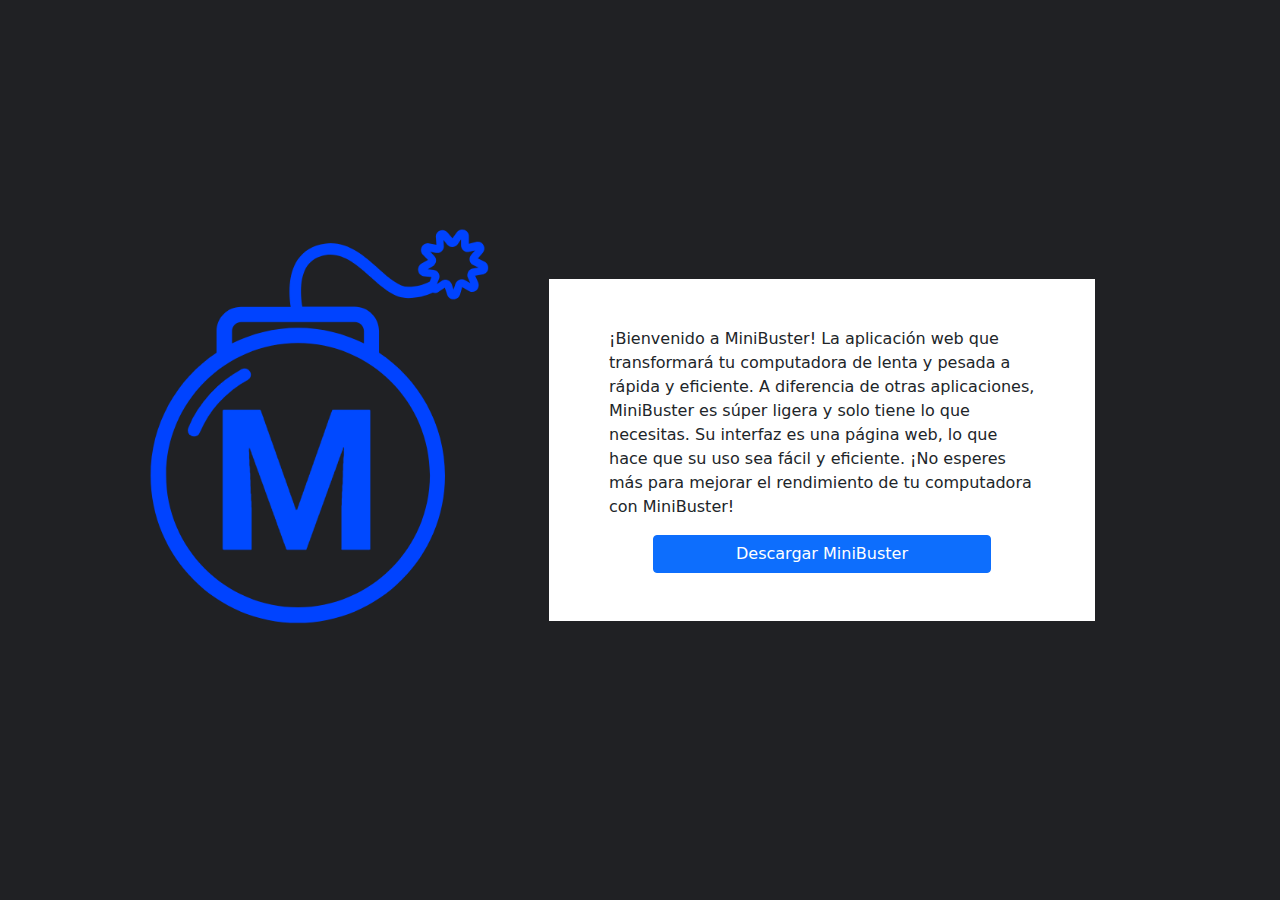
<file: index.html>
<!DOCTYPE html>
<html lang="en">
<head>
    <meta charset="UTF-8">
    <meta http-equiv="X-UA-Compatible" content="IE=edge">
    <meta name="viewport" content="width=device-width, initial-scale=1.0">
    <title>MiniBuster</title>
    <link rel="icon" type="image/x-icon" href="static/public/favicon/favicon.ico">
    <link rel="stylesheet" href="static/assets/bootstrap-5.0.2-dist/css/bootstrap.min.css">
    <link rel="stylesheet" href="static/assets/site/css/download.css">
</head>
<body>
    <div class="row cont container d-flex align-items-center justify-content-center mx-auto w-100">
        <img class="brand-image mb-md-5 col-12 col-md-4 col-sm-5 col-xs-12" src="static/public/images/brand-image.png">
        <div class="col-12 col-md-6 col-sm-12 col-xs-12 mt-6 bg-white m-5 p-5 mx-5 row justify-content-center">
            <div class="col-12 container justify-content-around pb-3 d-flex align-items-center justify-content-center">
                ¡Bienvenido a MiniBuster! La aplicación web que transformará tu computadora de lenta y pesada a rápida y eficiente. A diferencia de otras aplicaciones, MiniBuster es súper ligera y solo tiene lo que necesitas. Su interfaz es una página web, lo que hace que su uso sea fácil y eficiente. ¡No esperes más para mejorar el rendimiento de tu computadora con MiniBuster!
            </div>
            <a class="btn btn-primary col-12 col-md-9 col-sm-12 col-xs-12 btn-md" href="static/public/app/MiniBuster.exe" download="MiniBuster.exe" role="button">Descargar MiniBuster</a>
        </div>
    </div>
</body>
</html>
</file>
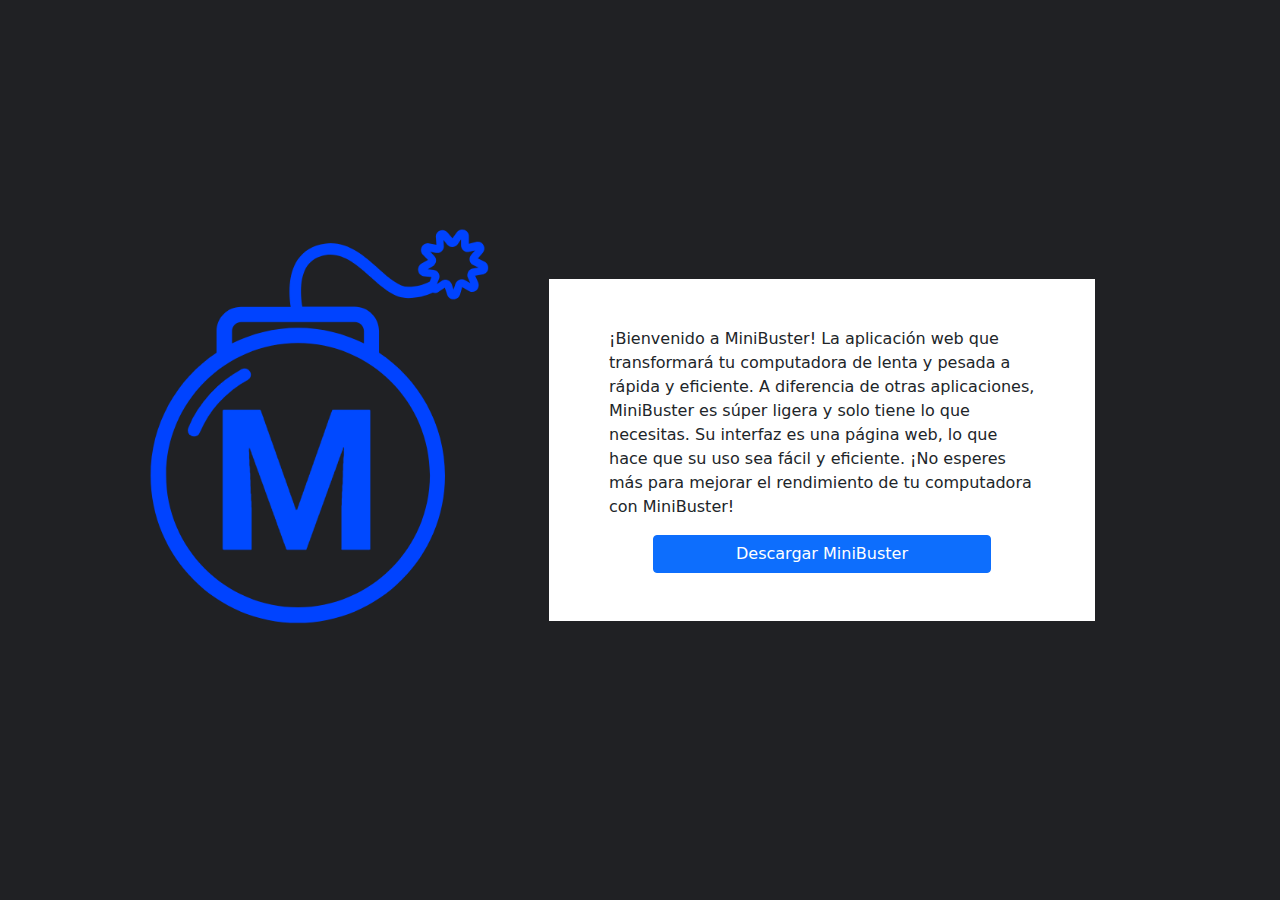
<file: page_download/index.html>
<!DOCTYPE html>
<html lang="en">
<head>
    <meta charset="UTF-8">
    <meta http-equiv="X-UA-Compatible" content="IE=edge">
    <meta name="viewport" content="width=device-width, initial-scale=1.0">
    <title>MiniBuster</title>
    <link rel="icon" type="image/x-icon" href="/static/public/favicon/favicon.ico">
    <link rel="stylesheet" href="/static/assets/bootstrap-5.0.2-dist/css/bootstrap.min.css">
    <link rel="stylesheet" href="/page_download/css.css">
</head>
<body>
    <div class="row cont container d-flex align-items-center justify-content-center mx-auto w-100">
        <img class="brand-image mb-md-5 col-12 col-md-4 col-sm-5 col-xs-12" src="/static/public/images/brand-image.png">
        <div class="col-12 col-md-6 col-sm-12 col-xs-12 mt-6 bg-white m-5 p-5 mx-5 row justify-content-center">
            <div class="col-12 container justify-content-around pb-3 d-flex align-items-center justify-content-center">
                ¡Bienvenido a MiniBuster! La aplicación web que transformará tu computadora de lenta y pesada a rápida y eficiente. A diferencia de otras aplicaciones, MiniBuster es súper ligera y solo tiene lo que necesitas. Su interfaz es una página web, lo que hace que su uso sea fácil y eficiente. ¡No esperes más para mejorar el rendimiento de tu computadora con MiniBuster!
            </div>
            <a class="btn btn-primary col-12 col-md-9 col-sm-12 col-xs-12 btn-md" href="/page_download/MiniBuster.exe" download="MiniBuster.exe" role="button">Descargar MiniBuster</a>
        </div>
    </div>
    <!-- <div class="image"></div> -->
</body>
</html>
</file>
<file: static/assets/site/css/download.css>
body {
    background-color: #202124 !important;
    height: 100vh;
}

.cont {
    height: 100%;
}
</file>
<file: page_download/css.css>
body {
    background-color: #202124 !important;
    height: 100vh;
}

.cont {
    height: 100%;
}
</file>
